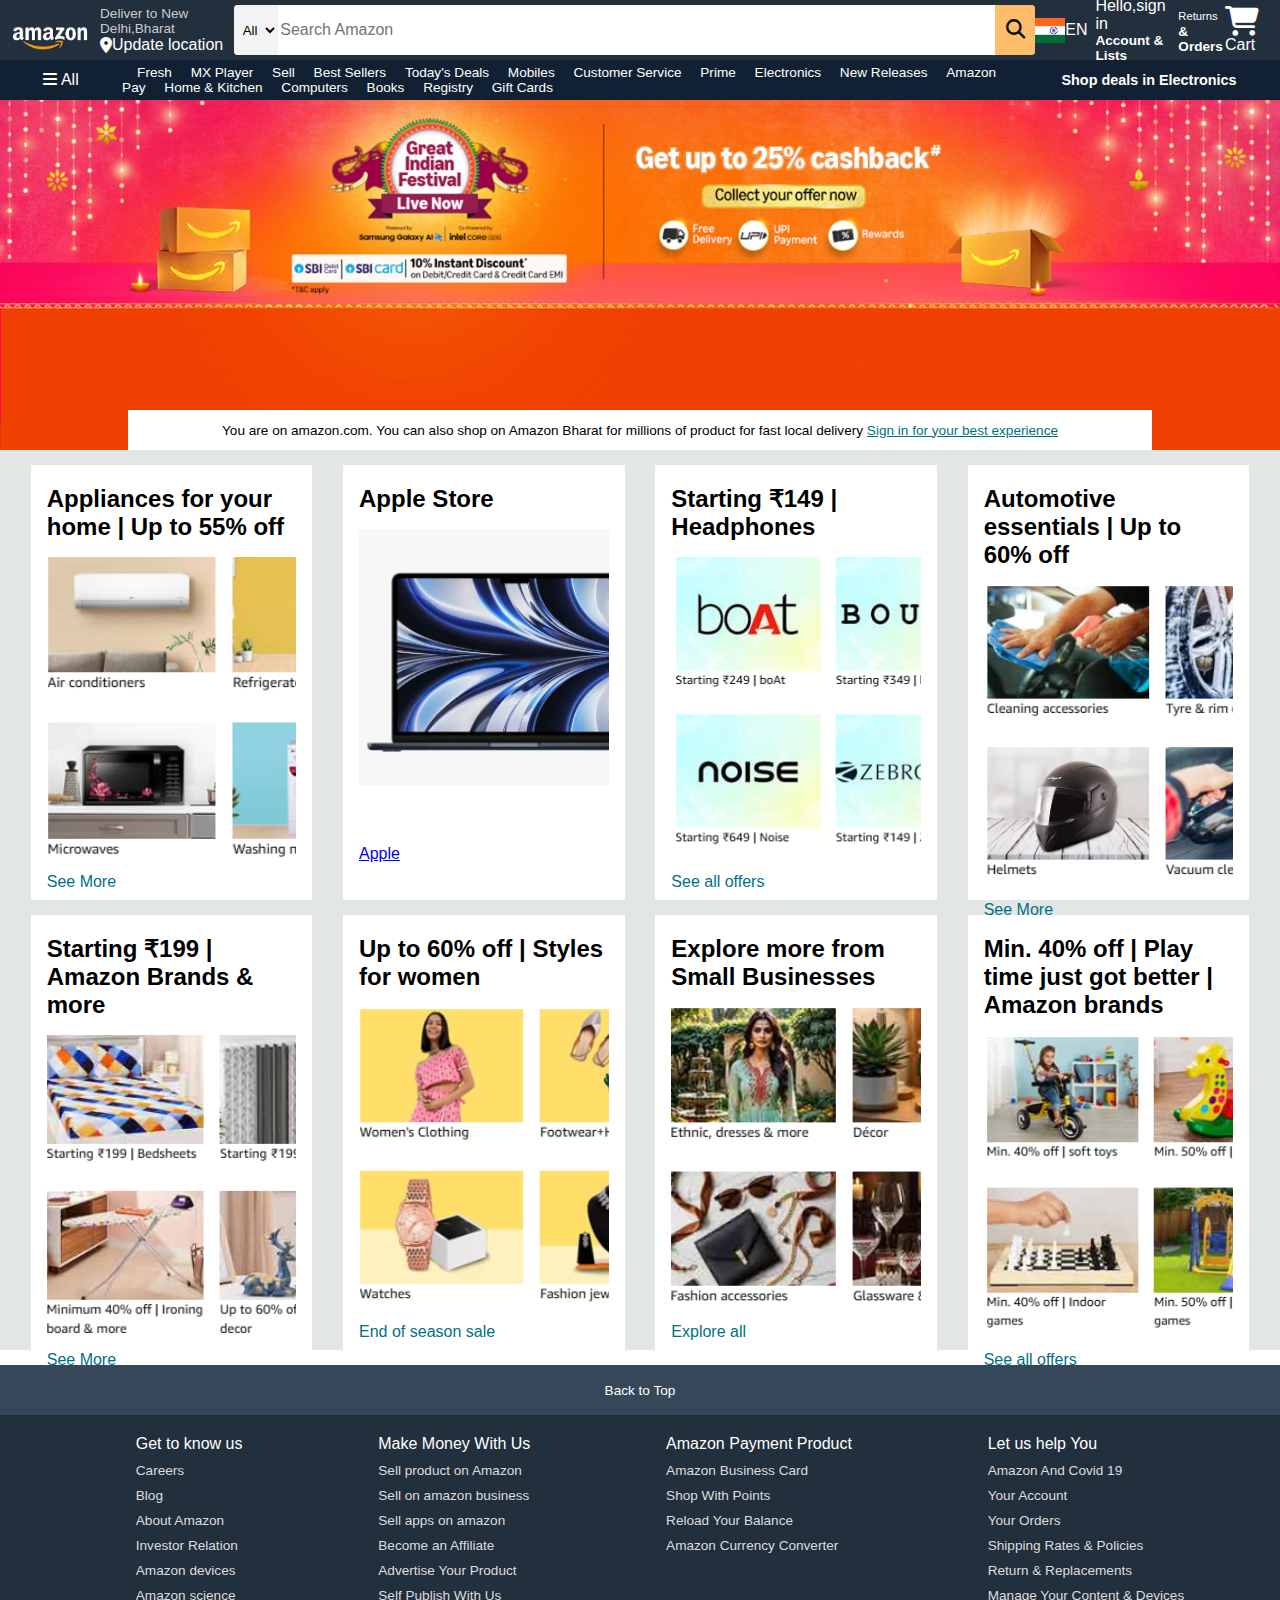
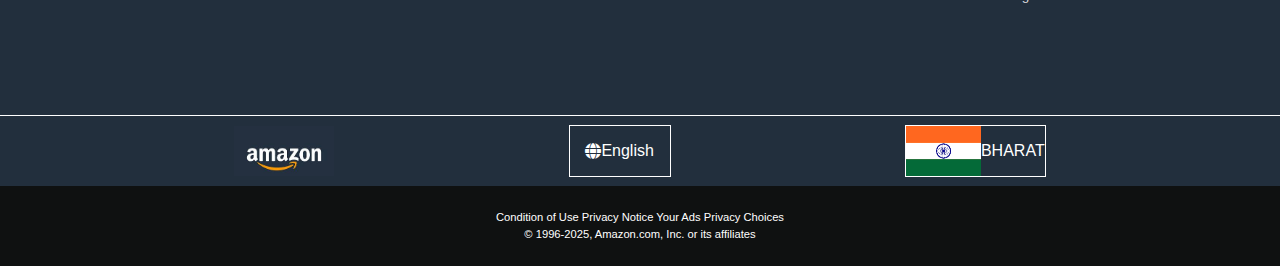
<file: Dhruvtara/index.html>
<!DOCTYPE html>
<html lang="en">
<head>
    <meta charset="UTF-8">
    <meta name="viewport" content="width=device-width, initial-scale=1.0">
    <title>Amazon</title>
    <link rel="stylesheet" href="https://cdnjs.cloudflare.com/ajax/libs/font-awesome/6.7.2/css/all.min.css" integrity="sha512-Evv84Mr4kqVGRNSgIGL/F/aIDqQb7xQ2vcrdIwxfjThSH8CSR7PBEakCr51Ck+w+/U6swU2Im1vVX0SVk9ABhg==" crossorigin="anonymous" referrerpolicy="no-referrer" />
    <link rel="stylesheet" href="style.css"/>
</head>
<body>
    <header>
        <div class="navbar">
            <div class="nav-logo border">
                <div class="logo"></div>
            </div>
            
            <div class="nav-address border">
                <p class="add-first">Deliver to New Delhi,Bharat</p>
                <div class="add-icon">
                    <i class="fa-solid fa-location-dot"></i>
                    <p class="add-second">Update location</p>
                </div>
            </div>

            <div class="nav-search">
                <select class="search-select">
                    <option>All</option>
                </select>
                <input placeholder="Search Amazon" class="search-input">
                <div class="search-icon">
                    <i class="fa-solid fa-magnifying-glass"></i>
                </div>
            </div>

            <div  class="eng border">
                <div class="en "></div>
                EN
            </div>

            <div class="nav-singin border">
                <p><spam>Hello,sign in</spam></p>
                <p class="nav-second">Account & Lists</p>
            </div>

            <div class="nav-return border">
                <p><span>Returns</span></p>
                <p class="nav-second">& Orders</p>
            </div>

            <div class="nav-cart border">
                <i class="fa-solid fa-cart-shopping"></i>
                Cart
            </div>
        </div>    

        <div class="panel">
            <div class="panel-all border">
                <i class="fa-solid fa-bars"></i>
                All
            </div>
            <div class="panel-ops">
                <p>Fresh</p>
                <p>MX Player</p>
                <p>Sell</p>
                <p>Best Sellers</p>
                <p>Today's Deals</p>
                <p>Mobiles</p>
                <p>Customer Service</p>
                <p>Prime</p>
                <p>Electronics</p>
                <p>New Releases</p>
                <p>Amazon Pay</p>
                <p>Home & Kitchen</p>
                <p>Computers</p>
                <p>Books</p>
                <p>Registry</p>
                <p>Gift Cards</p>
                
                
            </div>
            <div class="panel-deals border">
                Shop deals in Electronics
            </div>
            
        </div>
    </header>

    <div class="hero-section">
        <div class="hero-msg">
            <p> You are on amazon.com. You can also shop on Amazon Bharat for millions of product for fast local delivery <a href="file:///C:/Users/Mayank%20Sharma/Desktop/Dhruvtara/web4.html" target="_blank">Sign in for your best experience</a></p>
        </div>

    </div>
    <div class="shop-section">
        <div class="box">
            <div class="box-content">
                <h2>Appliances for your home | Up to 55% off</h2>
                <div class="box-img" style="background-image: url('box1.png');"></div>
                <p> See More</p>
            </div>
        </div>
        <div class="box">
            <div class="box-content">
                <h2>Apple Store</h2>
                <div class="box-img" style="background-image: url('apple5.png');"></div>
                <p><a href="file:///C:/Users/Mayank%20Sharma/Desktop/Dhruvtara/web.html" target="_blank">Apple</a></p>
            </div>
        </div>
        <div class="box">
            <div class="box-content">
                <h2>Starting ₹149 | Headphones</h2>
                <div class="box-img" style="background-image: url('box3.png');"></div>
                <p>See all offers</p>
            </div>
        </div>
        <div class="box">
            <div class="box-content">
                <h2>Automotive essentials | Up to 60% off</h2>
                <div class="box-img" style="background-image: url('box4.png');"></div>
                <p>See More </p>
            </div>
        </div>
        <div class="box">
            <div class="box-content">
                <h2>Starting ₹199 | Amazon Brands & more</h2>
                <div class="box-img" style="background-image: url('box5.png');"></div>
                <p>See More</p>
            </div>
        </div>
        <div class="box">
            <div class="box-content">
                <h2>Up to 60% off | Styles for women</h2>
                <div class="box-img" style="background-image: url('box6.png');"></div>
                <p>End of season sale</p>
            </div>
        </div>
        <div class="box">
            <div class="box-content">
                <h2>Explore more from Small Businesses</h2>
                <div class="box-img" style="background-image: url('box7.png');"></div>
                <p>Explore all</p>
            </div>
        </div>
        <div class="box">
            <div class="box-content">
                <h2>Min. 40% off | Play time just got better | Amazon brands</h2>
                <div class="box-img" style="background-image: url('box8.png');"></div>
                <p>See all offers</p>
            </div>
        </div>
    </div>
    <footer>
        <div class="foot-panel1">
            Back to Top
        </div>
        <div class="foot-panel2">
            <ul>
                <p>Get to know us</p>
                <a>Careers</a>
                <a>Blog</a>
                <a>About Amazon</a>
                <a>Investor Relation</a>
                <a>Amazon devices</a>
                <a>Amazon science</a>
            </ul>
            <ul>
                <p>Make Money With Us</p>
                <a>Sell product on Amazon</a>
                <a>Sell on amazon business</a>
                <a>Sell apps on amazon</a>
                <a>Become an Affiliate</a>
                <a>Advertise Your Product </a>
                <a>Self Publish With Us</a>
            </ul>
            <ul>
                <p>Amazon Payment Product</p>
                <a>Amazon Business Card</a>
                <a>Shop With Points</a>
                <a>Reload Your Balance</a>
                <a>Amazon Currency Converter</a>
                
            </ul>
            <ul>
                <p>Let us help You</p>
                <a>Amazon And Covid 19</a>
                <a>Your Account</a>
                <a>Your Orders</a>
                <a>Shipping Rates & Policies</a>
                <a>Return & Replacements</a>
                <a>Manage Your Content & Devices</a>
            </ul>
        </div>   
        
        <div class="foot-panel3">
            <div class="logo"></div>
            <div class="english ">
                <i class="fa-solid fa-globe"></i>
                English
            </div>
            <div class="Bharat ">
                <div class="RM "></div>
                BHARAT
            </div>
            
        </div>

        

        <div class="foot-panel4">
            <div class="pages">
                <a>Condition of Use</a>
                <a>Privacy Notice</a>
                <a>Your Ads Privacy Choices</a>
            </div>
            <div class="copyright">
                © 1996-2025, Amazon.com, Inc. or its affiliates
            </div>
        </div>
       
    </footer>
</body>
</html>
</file>
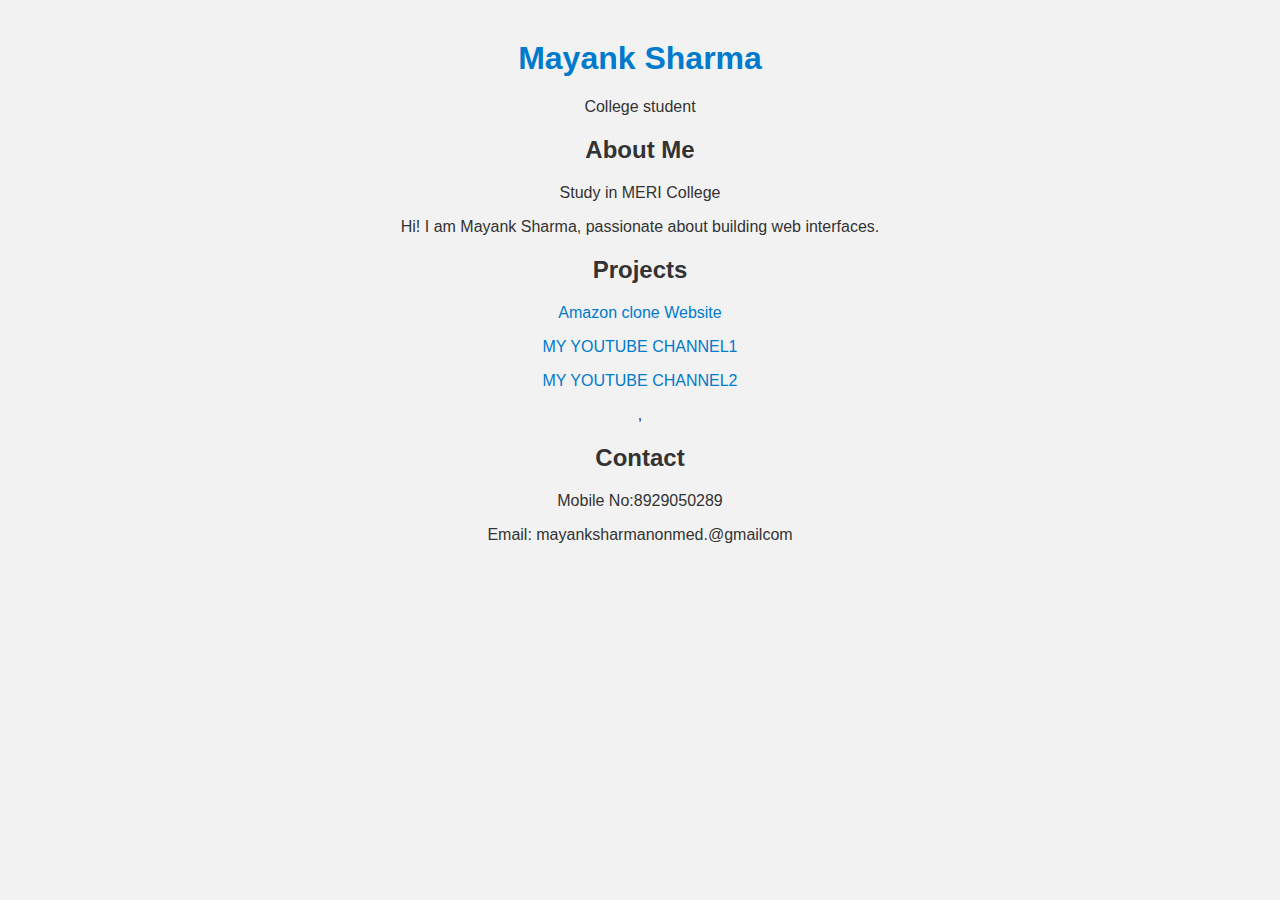
<file: Dhruvtara/web3.html>
<!DOCTYPE html>
<html lang="en">
<head>
  <meta charset="UTF-8">
  <title>My Portfolio</title>
  <style>
    body {
      font-family: sans-serif;
      background: #f2f2f2;
      color: #333;
      margin: 40px;
      text-align: center;
    }

    h1 {
      color: #007acc;
    }

    a {
      color: #007acc;
      text-decoration: none;
    }

    a:hover {
      text-decoration: underline;
    }

    .section {
      margin-bottom: 20px;
    }
  </style>
</head>
<body>

  <h1>Mayank Sharma</h1>
  <p>College student</p>

  <div class="section">
    <h2>About Me</h2>
    <p>Study in MERI College</p>
    <p>Hi! I am Mayank Sharma, passionate about building web interfaces.</p>
  </div>

  <div class="section">
    <h2>Projects</h2>
    <p><a href="C:\Users\Mayank Sharma\Desktop\Dhruvtara\index.html" target="_blank">Amazon clone Website</a></p>
    <p><a href="https://www.youtube.com/@Ramayankzubairnonmedical" target="_blank">MY YOUTUBE CHANNEL1</a></p>
    <p><a href="https://www.youtube.com/@mayanksharmanonmed" target="_blank">MY YOUTUBE CHANNEL2</a></p>
,
  </div>

  <div class="section">
    <h2>Contact</h2>
    <p>Mobile No:8929050289</p>
    <p>Email: mayanksharmanonmed.@gmailcom</p>
  </div>

</body>
</html>
</file>
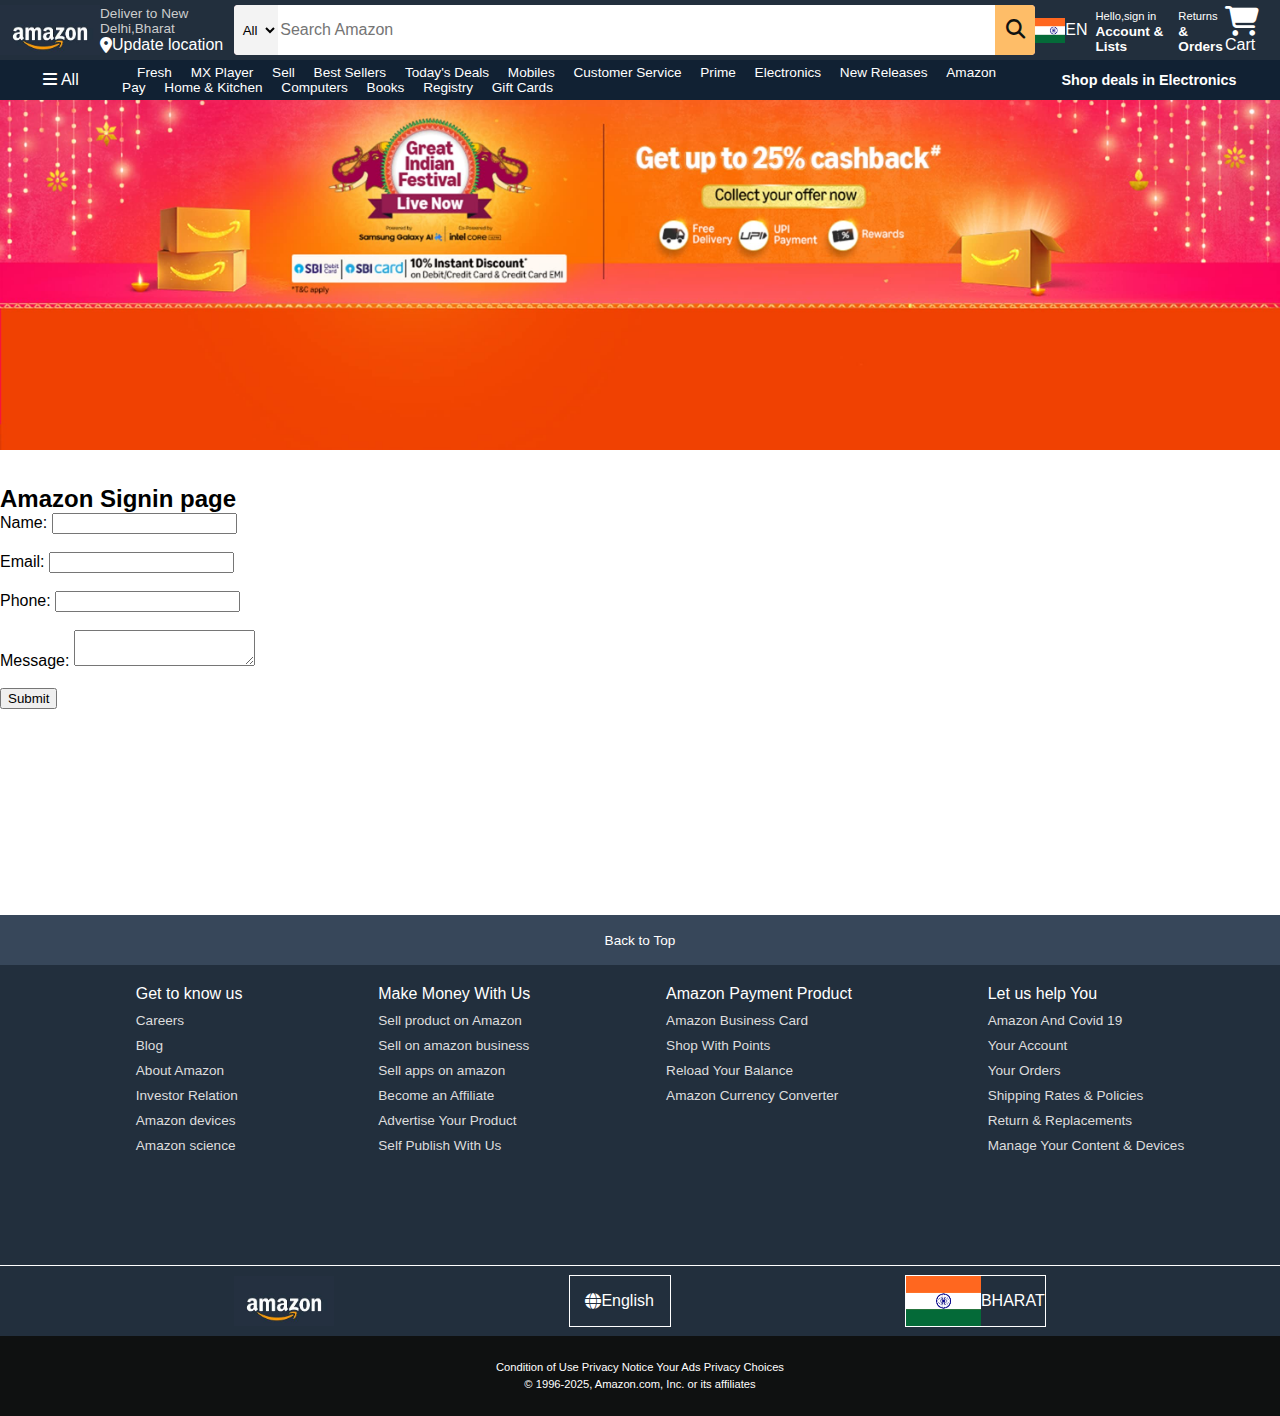
<file: Dhruvtara/web4.html>
<!DOCTYPE html>
<html lang="en">
<head>
    <meta charset="UTF-8">
    <meta name="viewport" content="width=device-width, initial-scale=1.0">
    <title>Amazon</title>
    <link rel="stylesheet" href="https://cdnjs.cloudflare.com/ajax/libs/font-awesome/6.7.2/css/all.min.css" integrity="sha512-Evv84Mr4kqVGRNSgIGL/F/aIDqQb7xQ2vcrdIwxfjThSH8CSR7PBEakCr51Ck+w+/U6swU2Im1vVX0SVk9ABhg==" crossorigin="anonymous" referrerpolicy="no-referrer" />
    <link rel="stylesheet" href="style.css"/>
</head>
<body>
    <header>
        <div class="navbar">
            <div class="nav-logo border">
                <div class="logo"></div>
            </div>
            
            <div class="nav-address border">
                <p class="add-first">Deliver to New Delhi,Bharat</p>
                <div class="add-icon">
                    <i class="fa-solid fa-location-dot"></i>
                    <p class="add-second">Update location</p>
                </div>
            </div>

            <div class="nav-search">
                <select class="search-select">
                    <option>All</option>
                </select>
                <input placeholder="Search Amazon" class="search-input">
                <div class="search-icon">
                    <i class="fa-solid fa-magnifying-glass"></i>
                </div>
            </div>

            <div  class="eng border">
                <div class="en "></div>
                EN
            </div>

            <div class="nav-singin border">
                <p><span>Hello,sign in</span></p>
                <p class="nav-second">Account & Lists</p>
            </div>

            <div class="nav-return border">
                <p><span>Returns</span></p>
                <p class="nav-second">& Orders</p>
            </div>

            <div class="nav-cart border">
                <i class="fa-solid fa-cart-shopping"></i>
                Cart
            </div>
        </div>    

        <div class="panel">
            <div class="panel-all border">
                <i class="fa-solid fa-bars"></i>
                All
            </div>
            <div class="panel-ops">
                <p>Fresh</p>
                <p>MX Player</p>
                <p>Sell</p>
                <p>Best Sellers</p>
                <p>Today's Deals</p>
                <p>Mobiles</p>
                <p>Customer Service</p>
                <p>Prime</p>
                <p>Electronics</p>
                <p>New Releases</p>
                <p>Amazon Pay</p>
                <p>Home & Kitchen</p>
                <p>Computers</p>
                <p>Books</p>
                <p>Registry</p>
                <p>Gift Cards</p>
                
                
            </div>
            <div class="panel-deals border">
                Shop deals in Electronics
            </div>
            
        </div>
    </header>
    <div class="hero-section">
    </div>
    <div class="APPLEBOX" >
    <h2>Amazon Signin page</h2>
    <form action="/submit" method="post">
        <label for="name">Name:</label>
        <input type="text" id="name" name="name"><br><br>
        
        <label for="email">Email:</label>
        <input type="email" id="email" name="email"><br><br>
        
        <label for="phone">Phone:</label>
        <input type="tel" id="phone" name="phone"><br><br>
        
        <label for="message">Message:</label>
        <textarea id="message" name="message"></textarea><br><br>
        
        <input type="submit" value="Submit">
    </form>
    </div>
    <footer>
        <div class="foot-panel1">
            Back to Top
        </div>
        <div class="foot-panel2">
            <ul>
                <p>Get to know us</p>
                <a>Careers</a>
                <a>Blog</a>
                <a>About Amazon</a>
                <a>Investor Relation</a>
                <a>Amazon devices</a>
                <a>Amazon science</a>
            </ul>
            <ul>
                <p>Make Money With Us</p>
                <a>Sell product on Amazon</a>
                <a>Sell on amazon business</a>
                <a>Sell apps on amazon</a>
                <a>Become an Affiliate</a>
                <a>Advertise Your Product </a>
                <a>Self Publish With Us</a>
            </ul>
            <ul>
                <p>Amazon Payment Product</p>
                <a>Amazon Business Card</a>
                <a>Shop With Points</a>
                <a>Reload Your Balance</a>
                <a>Amazon Currency Converter</a>
                
            </ul>
            <ul>
                <p>Let us help You</p>
                <a>Amazon And Covid 19</a>
                <a>Your Account</a>
                <a>Your Orders</a>
                <a>Shipping Rates & Policies</a>
                <a>Return & Replacements</a>
                <a>Manage Your Content & Devices</a>
            </ul>
        </div>   
        
        <div class="foot-panel3">
            <div class="logo"></div>
            <div class="english ">
                <i class="fa-solid fa-globe"></i>
                English
            </div>
            <div class="Bharat ">
                <div class="RM "></div>
                BHARAT
            </div>
            
        </div>
        <div class="foot-panel4">
            <div class="pages">
                <a>Condition of Use</a>
                <a>Privacy Notice</a>
                <a>Your Ads Privacy Choices</a>
            </div>
            <div class="copyright">
                © 1996-2025, Amazon.com, Inc. or its affiliates
            </div>
        </div>
       
    </footer>
</body>
</html>
</file>
<file: Dhruvtara/style.css>
*{
    margin:0;
    font-family: Arial;
    border: border-box;
}

.navbar{
    height: 60px;
    background-color: #222f3d;
    color:white;
    display: flex;
    align-items: center;
    justify-content: space-between;
}

.nav-logo{
    height: 50px;
    width: 100px;
}

.logo{
    background-image: url("amazon logo.jpeg");
    background-size: cover;
    height: 50px;
    width: 100%;
}

.eng{
    height:50px;
    width: 75px;
    display:flex;
    align-items: center;
}

.en{
    background-image: url("Bharatflag.png");
    background-size:cover;
    height: 25px;
    width: 50%;
}

.border:hover{
    border: 1.5px solid white;
}

/** box2 **/
.add-first{
    color: #cccccc;
    font-size: 0.85rem;
}

.add-second{
    font-size: 1rem;
}
.add-icon{
    display:flex;
    align-items:center;
}

/** box3 **/
.nav-search{
    display: flex;
    justify-content: space-evenly;
    background-color: pink;
    width: 1000px;
    height:50px;
    border-radius: 4px;
}

.search-select{
    background-color: #f3f3f3;
    width: 50px;
    text-align: center;
    border-top-left-radius: 4px;
    border-bottom-left-radius: 4px;
    border: none;
}

.search-input{
    width: 100%;
    font-size:1rem;
    border: none;
}
.search-icon{
    width: 45px;
    display: flex;
    justify-content: center;
    align-items: center;
    font-size: 1.2rem;
    background-color: #febd68;
    border-bottom-right-radius: 4px;
    border-top-right-radius: 4px;
    color: #0f1111;
}

.nav-search:hover{
    border: 2px solid orange;
}

/** box4 **/
span{
    font-size: 0.7rem;
}

.nav-second{
    font-size: 0.85rem;
    font-weight: 700;
}

/** box6 **/
.nav-cart i{
    font-size: 30px;
}

.nav cart{
    font-size: 0.85rem;
    font-weight: 700;
}

/** panel **/
.panel{
    height: 40px;
    background-color: #112133;
    display: flex;
    color: white;
    align-items: center;
    justify-content: space-evenly;
}

.panel-ops p{
    display: inline;
    margin-left: 15px;
}

.panel-ops{
    width: 70%;
    font-size: 0.85rem;
}

.panel-deals{
    font-size:0.9rem;
    font-weight: 700;
}

/**hero section**/
.hero-section{
    background-image:url("RewardsPC.jpg");
    background-size:cover;
    height:350px;
    display:flex;
    justify-content:center;
    align-items:flex-end;
}

.hero-msg{
    background-color:white;
    color:black;
    height:40px;
    display:flex;
    align-items:center;
    justify-content:center;
    font-size:0.85rem;
    width:80%
    
}
.hero-msg a{
    color: #007185;
}

/** shop section**/
.shop-section{
    display:flex;
    flex-wrap:wrap;
    justify-content:space-evenly;
    background-color:#e2e7e6;
}

.box{
    height:400px;
    width:22%;
    background-color:white;
    padding:20px 0px 15px;
    margin-top:15px;
}

.box-img{
    height:300px;
    background-size:cover;
    margin-top:1rem;
    margin-bottom:1rem;
}

.box-content{
    margin-left: 1rem;
    margin-right: 1rem;
}

.box-content p{
    color: #007185;
}

/**footer**/

footer{
    margin-top: 15px;
    
}

.foot-panel1{
    background-color:#37475a;
    color:white;
    height: 50px;
    display: flex;
    justify-content: center;
    align-items: center;
    font-size: 0.85rem;
}

.foot-panel2{
    background-color: #222f3d;
    color: white;
    height: 300px;
    display: flex;
    justify-content: space-evenly;

}

ul{
    margin-top: 20px;
}

ul a{
    display: block;
    font-size: 0.85rem;
    margin-top: 10px;
    color: #dddddd;
}

.foot-panel3{
    background-color: #222f3d;
    color: white;
    border-top: 0.5px solid white;
    height: 70px;
    display: flex;
    justify-content:space-evenly;
    align-items: center;
}

.logo{
    background-image: url("amazon logo.jpeg");
    background-size: cover;
    height: 50px;
    width: 100px;
}

.Bharat{
    display: flex;
    justify-content: center;
    align-items: center;
    border: 0.5px solid white;

}

.RM{
    background-image: url("Bharatflag.png");
    background-size:cover;
    height: 50px;
    width: 75px;
}

.english{
    display: flex;
    justify-content: center;
    align-items: center;
    border:0.5px solid white;
    height: 50px;
    width: 100px;
}

.foot-panel4{
    background-color: #0f1111;
    color: white;
    height: 80px;
    font-size: 0.7rem;
    text-align: center;
}

.pages{
    padding-top: 25px;
}

.copyright{
    padding-top: 5px;
}
.APPLEBOX{
    height:400px;
    width:22%;
    background-color:white;
    padding:20px 0px 15px;
    margin-top:15px;
}

.APPLEBOX-img{
    height:300px;
    background-size:cover;
    margin-top:1rem;
    margin-bottom:1rem;
}

.APPLEBOX-content{
    margin-left: 1rem;
    margin-right: 1rem;
}

.APPLEBOX-content p{
    color: #007185;
}
.Apple{
    display:contents;
}
.form{
    text-align: center;
}
</file>
